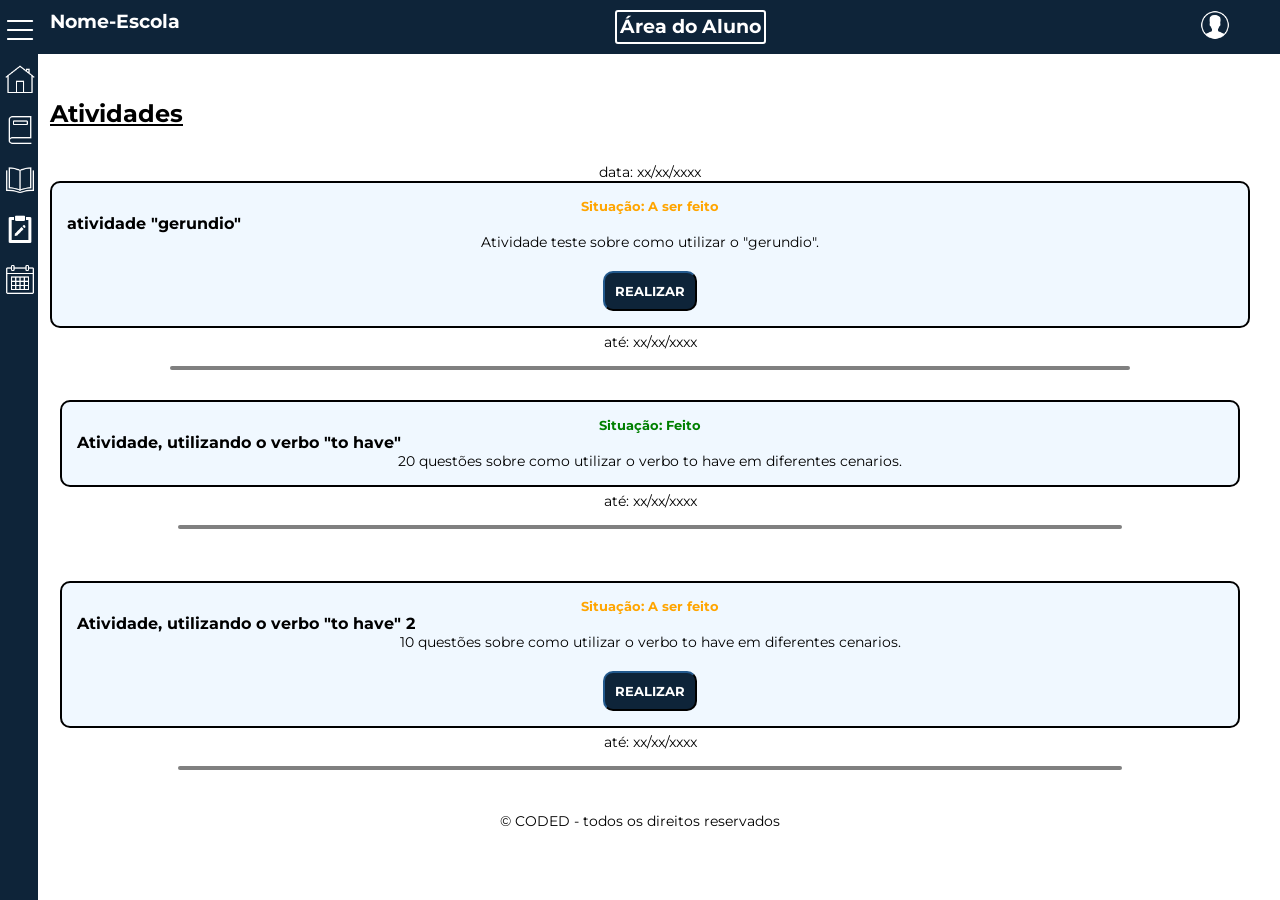
<file: Coded_Prototipo/atividades.html>
<!DOCTYPE html>
<html lang="pt-br">
<head>
    <meta charset="UTF-8">
    <meta name="viewport" content="width=device-width, initial-scale=1.0">
    <link rel="stylesheet" href="style.css">
    <link rel="shortcut icon" href="imgs/coded_logo.png" type="image/x-icon">
    <title>Home aluno</title>
</head>
<body>
    <header class="header-user">
        <div class="header-item">
            <h3>Nome-Escola</h3>
        </div>
        <div class="header-item area-aluno">
            <h3>Área do Aluno</h3>
        </div>
        <div class="header-item">
            <img class="profile-button" src="imgs/profile-icon.png" onclick="perfil()" alt="" width="30px">
        </div>
    </header>

    <div id="navbarlateral" class="none">

        <div class="secao-aba">
            <img src="imgs/menu_hamburguer.png" alt="" id="hamburguer" onclick="hamburguer()">
        </div>

        <div class="secao-aba">

            <img src="./imgs/home.png" alt="" id="home">

            <a href="./login_aluno.html">
                <h3>Home</h3>
            </a>

        </div>

        <div class="secao-aba">

            <img src="./imgs/book.png" alt="" id="atividade">

            <a href="./atividades.html">
                <h3>Atividades</h3>
            </a>

        </div>

        <div class="secao-aba">

            <img src="./imgs/openbook.png" alt="" id="material">

            <a href="./material.html">
                <h3>Material</h3>
            </a>

        </div>

        <div class="secao-aba">

            <img src="./imgs/task.png" alt="" id="provas">

            <a href="./provas.html">
                <h3>Provas</h3>
            </a>

        </div>

        <div class="secao-aba">

            <img src="./imgs/calendar.png" alt="" id="calendario">

            <a href="./calendariomy.html">
                <h3>CalendarioMy</h3>
            </a>

        </div>

    </div>

    <div class="field">
        <div class="field-title">
            <h2>Atividades</h2>
        </div>

        <div id="atividades atv">
            <div class="data-atividade data-atv">
                    <p>data: xx/xx/xxxx</p>
                </div>
                <div class="conteudo-atividade">
                    <h5 class="situacao afazer">Situação: A ser feito</h5>
                    <h4>atividade "gerundio"</h4>
                    <p>Atividade teste sobre como utilizar o "gerundio".</p>

                    <div class="botao">
                        <button>REALIZAR</button>
                    </div>
                </div>
                <div class="prazo-atividade">
                    <p>até: xx/xx/xxxx</p>
                </div>
                <div class="finish-activity"></div>
            </div>
            <div class="atividade">
                <div class="data-atividade">
                    <p>data: xx/xx/xxxx</p>
                </div>
                <div class="conteudo-atividade">
                    <h5 class="situacao feito">Situação: Feito</h5>
                    <h4>Atividade, utilizando o verbo "to have"</h4>
                    <p>20 questões sobre como utilizar o verbo to have em diferentes cenarios.</p>
                </div>
                <div class="prazo-atividade">
                    <p>até: xx/xx/xxxx</p>
                </div>
                <div class="finish-activity"></div>
            </div>
            <div class="atividade">
                <div class="data-atividade">
                    <p>data: xx/xx/xxxx</p>
                </div>
                <div class="conteudo-atividade">
                    <h5 class="situacao afazer">Situação: A ser feito</h5>
                    <h4>Atividade, utilizando o verbo "to have" 2</h4>
                    <p>10 questões sobre como utilizar o verbo to have em diferentes cenarios.</p>

                    <div class="botao">
                        <button>REALIZAR</button>
                    </div>
                </div>
                <div class="prazo-atividade">
                    <p>até: xx/xx/xxxx</p>
                </div>
                <div class="finish-activity"></div>
            </div>
        </div>
            
    </section>

    <footer><p>© CODED - todos os direitos reservados</p></footer>

    <script src="script.js"></script>
</body>
</html>
</file>
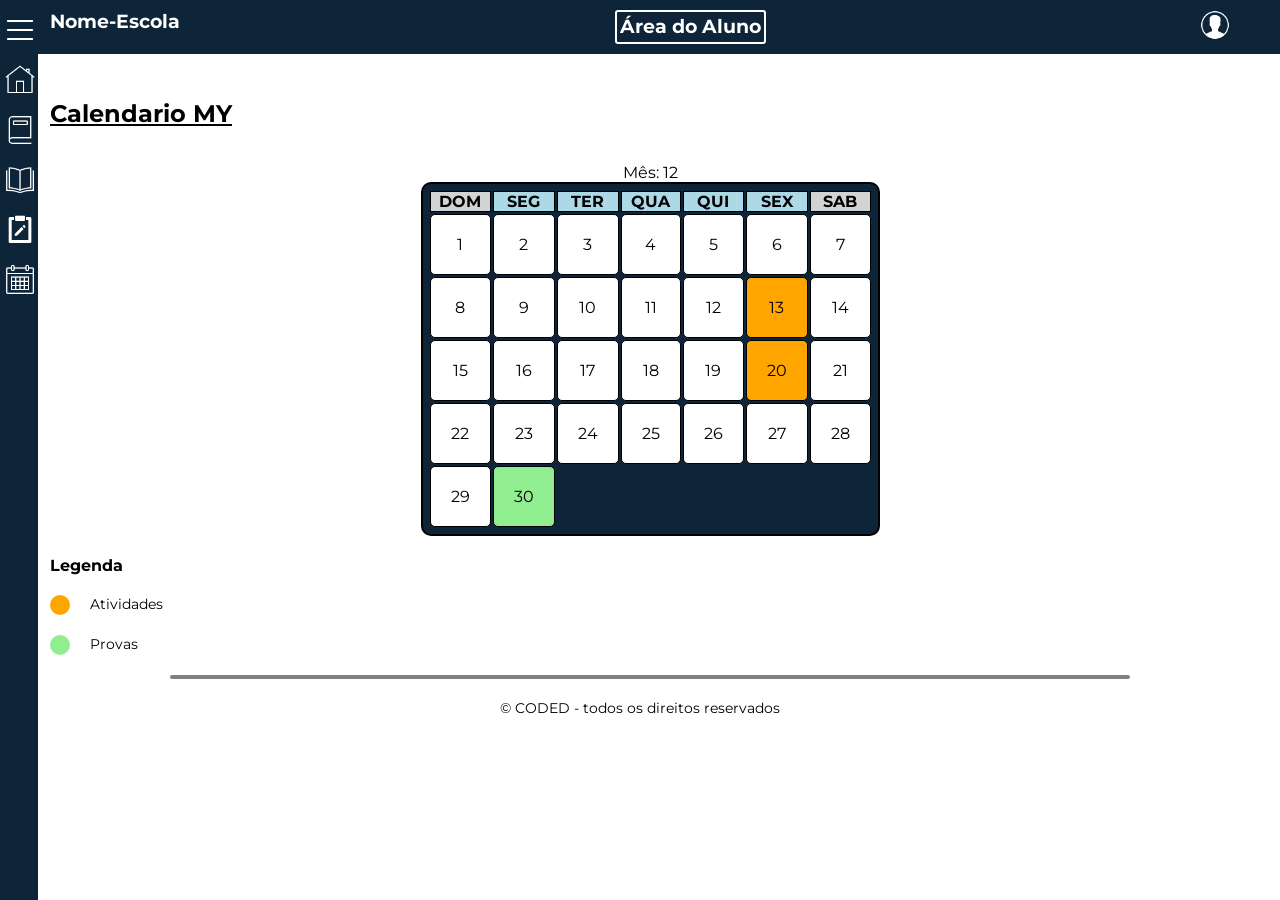
<file: Coded_Prototipo/calendariomy.html>
<!DOCTYPE html>
<html lang="pt-br">

<head>
    <meta charset="UTF-8">
    <meta name="viewport" content="width=device-width, initial-scale=1.0">
    <link rel="stylesheet" href="style.css">
    <link rel="shortcut icon" href="imgs/coded_logo.png" type="image/x-icon">
    <title>Home aluno</title>
</head>

<body>
    <header class="header-user">
        <div class="header-item">
            <h3>Nome-Escola</h3>
        </div>
        <div class="header-item area-aluno">
            <h3>Área do Aluno</h3>
        </div>
        <div class="header-item">
            <img class="profile-button" src="imgs/profile-icon.png" onclick="perfil()" alt="" width="30px">
        </div>
    </header>

    <div id="navbarlateral" class="none">

        <div class="secao-aba">
            <img src="imgs/menu_hamburguer.png" alt="" id="hamburguer" onclick="hamburguer()">
        </div>

        <div class="secao-aba">

            <img src="./imgs/home.png" alt="" id="home">

            <a href="./login_aluno.html">
                <h3>Home</h3>
            </a>

        </div>

        <div class="secao-aba">

            <img src="./imgs/book.png" alt="" id="atividade">

            <a href="./atividades.html">
                <h3>Atividades</h3>
            </a>

        </div>

        <div class="secao-aba">

            <img src="./imgs/openbook.png" alt="" id="material">

            <a href="./material.html">
                <h3>Material</h3>
            </a>

        </div>

        <div class="secao-aba">

            <img src="./imgs/task.png" alt="" id="provas">

            <a href="./provas.html">
                <h3>Provas</h3>
            </a>

        </div>

        <div class="secao-aba">

            <img src="./imgs/calendar.png" alt="" id="calendario">

            <a href="./calendariomy.html">
                <h3>CalendarioMy</h3>
            </a>

        </div>

    </div>

    <section class="field">
        <div class="field-title">
            <h2>Calendario MY </h2>
        </div>

        <center>
            <div id="calendario">
                <table id="table">
                    <div class="cal"></div>
                    
                    <tr>
                        <tH class="weekend">DOM</tH>
                        <tH class="week">SEG</tH>
                        <th class="week">TER</th>
                        <th class="week">QUA</th>
                        <th class="week">QUI</th>
                        <th class="week">SEX</th>
                        <th class="weekend">SAB</th>
                    </tr>
                </table>
            </div>
        </center>

        <div id="legenda">
            <h4>Legenda</h4>

            <div class="avisos">
                <div class="bolinha">
                    <div class="bola laranja"></div>
                    <p>Atividades</p>
                </div>

                <div class="bolinha">
                    <div class="bola verde"></div>
                    <p>Provas</p>
                </div>

            </div>
        </div>

        <div class="finish-activity"></div>

    </section>

    <footer>
        <p>© CODED - todos os direitos reservados</p>
    </footer>

    <script src="script.js"></script>
</body>

</html>
</file>
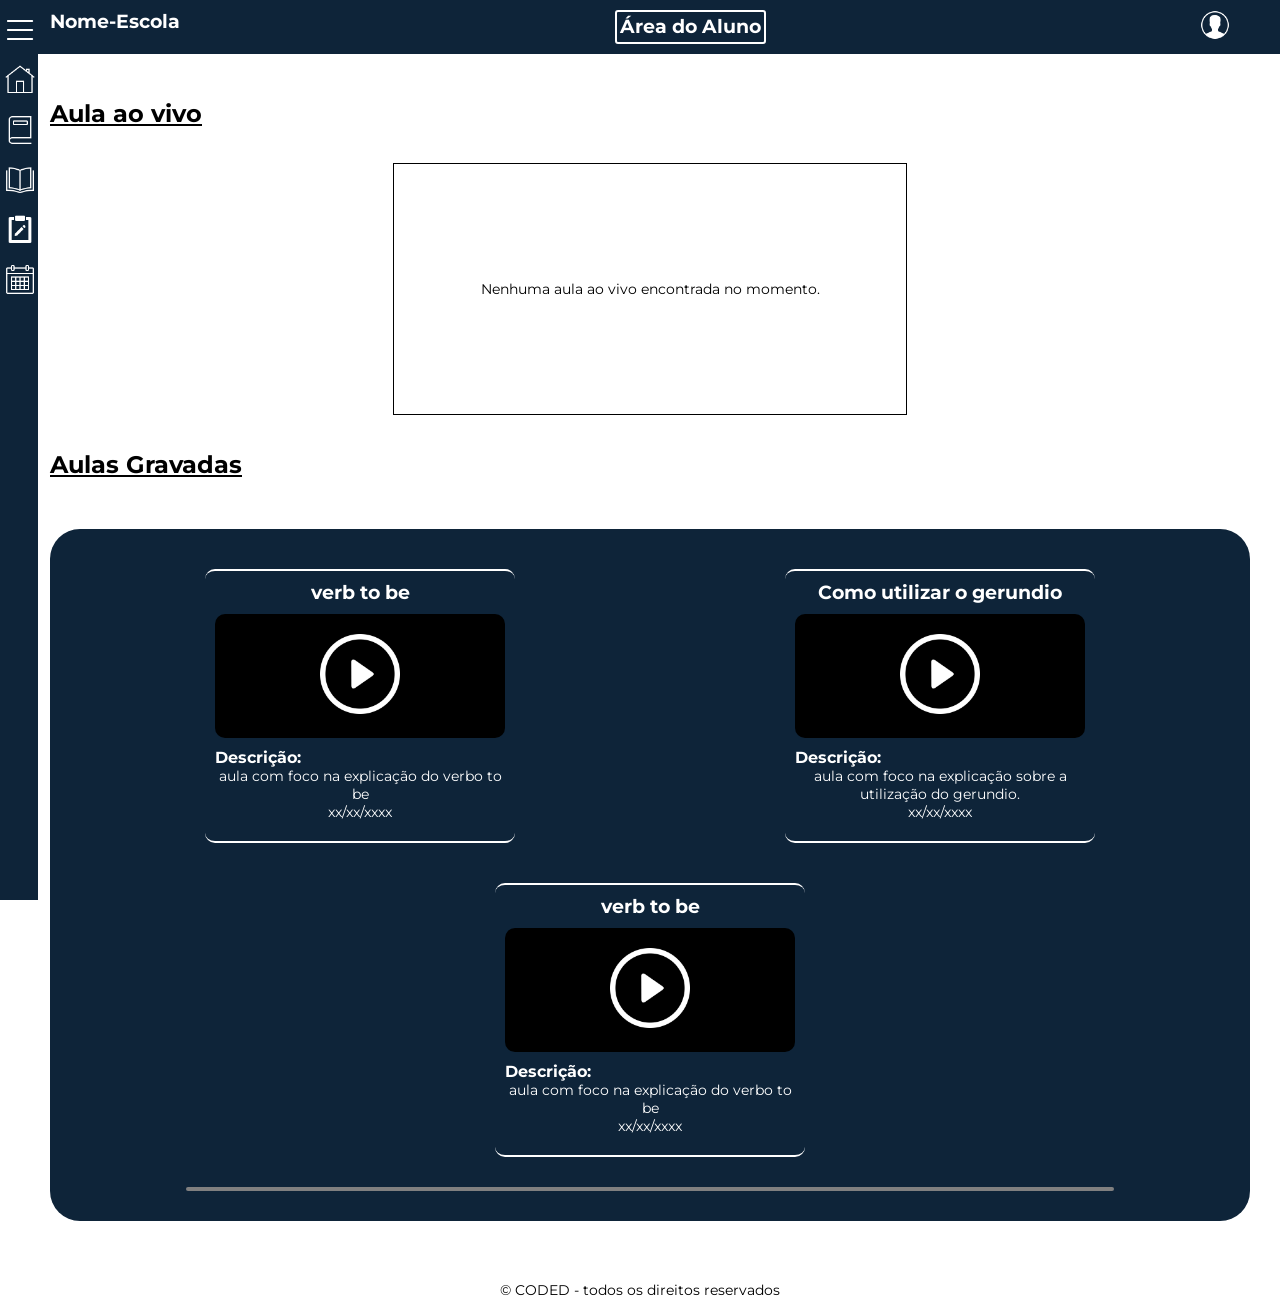
<file: Coded_Prototipo/login_aluno.html>
<!DOCTYPE html>
<html lang="pt-br">

<head>
    <meta charset="UTF-8">
    <meta name="viewport" content="width=device-width, initial-scale=1.0">
    <link rel="stylesheet" href="style.css">
    <link rel="shortcut icon" href="imgs/coded_logo.png" type="image/x-icon">
    <title>Home aluno</title>
</head>

<body>
    <header class="header-user">
        <div class="header-item">
            <h3>Nome-Escola</h3>
        </div>
        <div class="header-item area-aluno">
            <h3>Área do Aluno</h3>
        </div>
        <div class="header-item">
            <img class="profile-button" src="imgs/profile-icon.png" onclick="perfil()" alt="" width="30px">
        </div>
    </header>

    <div id="navbarlateral" class="none">

        <div class="secao-aba">
            <img src="imgs/menu_hamburguer.png" alt="" id="hamburguer" onclick="hamburguer()">
        </div>

        <div class="secao-aba">

            <img src="./imgs/home.png" alt="" id="home">

            <a href="./login_aluno.html">
                <h3>Home</h3>
            </a>

        </div>

        <div class="secao-aba">

            <img src="./imgs/book.png" alt="" id="atividade">

            <a href="./atividades.html">
                <h3>Atividades</h3>
            </a>

        </div>

        <div class="secao-aba">

            <img src="./imgs/openbook.png" alt="" id="material">

            <a href="./material.html">
                <h3>Material</h3>
            </a>

        </div>

        <div class="secao-aba">

            <img src="./imgs/task.png" alt="" id="provas">

            <a href="./provas.html">
                <h3>Provas</h3>
            </a>

        </div>

        <div class="secao-aba">

            <img src="./imgs/calendar.png" alt="" id="calendario">

            <a href="./calendariomy.html">
                <h3>CalendarioMy</h3>
            </a>

        </div>


    </div>

    <section class="field">
        <div class="field-title">
            <h2>Aula ao vivo</h2>
        </div>

        <div class="aulaaovivo">
            <div class="quadroaulaonline">
                <p>Nenhuma aula ao vivo encontrada no momento.</p>
            </div>
        </div>

        <div class="field-title">
            <h2>Aulas Gravadas</h2>
        </div>

        <div class="aulas-gravadas">
            <div class="aula">
                <h3>verb to be</h3>
                <div class="video"><img src="imgs/play.webp" alt="" class="play-icon"></div>
                <div class="complement">
                    <h4>Descrição:</h4>
                    <p>aula com foco na explicação do verbo to be</p>
                    <div class="data-video">
                        <p>xx/xx/xxxx</p>
                    </div>
                </div>
            </div>
            <div class="aula">
                <h3>Como utilizar o gerundio</h3>
                <div class="video"><img src="imgs/play.webp" alt="" class="play-icon"></div>
                <div class="complement">
                    <h4>Descrição:</h4>
                    <p>aula com foco na explicação sobre a utilização do gerundio.</p>
                    <div class="data-video">
                        <p>xx/xx/xxxx</p>
                    </div>
                </div>
            </div>
            <div class="aula">
                <h3>verb to be</h3>
                <div class="video"><img src="imgs/play.webp" alt="" class="play-icon"></div>
                <div class="complement">
                    <h4>Descrição:</h4>
                    <p>aula com foco na explicação do verbo to be</p>
                    <div class="data-video">
                        <p>xx/xx/xxxx</p>
                    </div>
                </div>
            </div>

            <div class="finish-activity"></div>

    </section>

    <footer>
        <p>© CODED - todos os direitos reservados</p>
    </footer>

    <script src="script.js"></script>
</body>

</html>
</file>
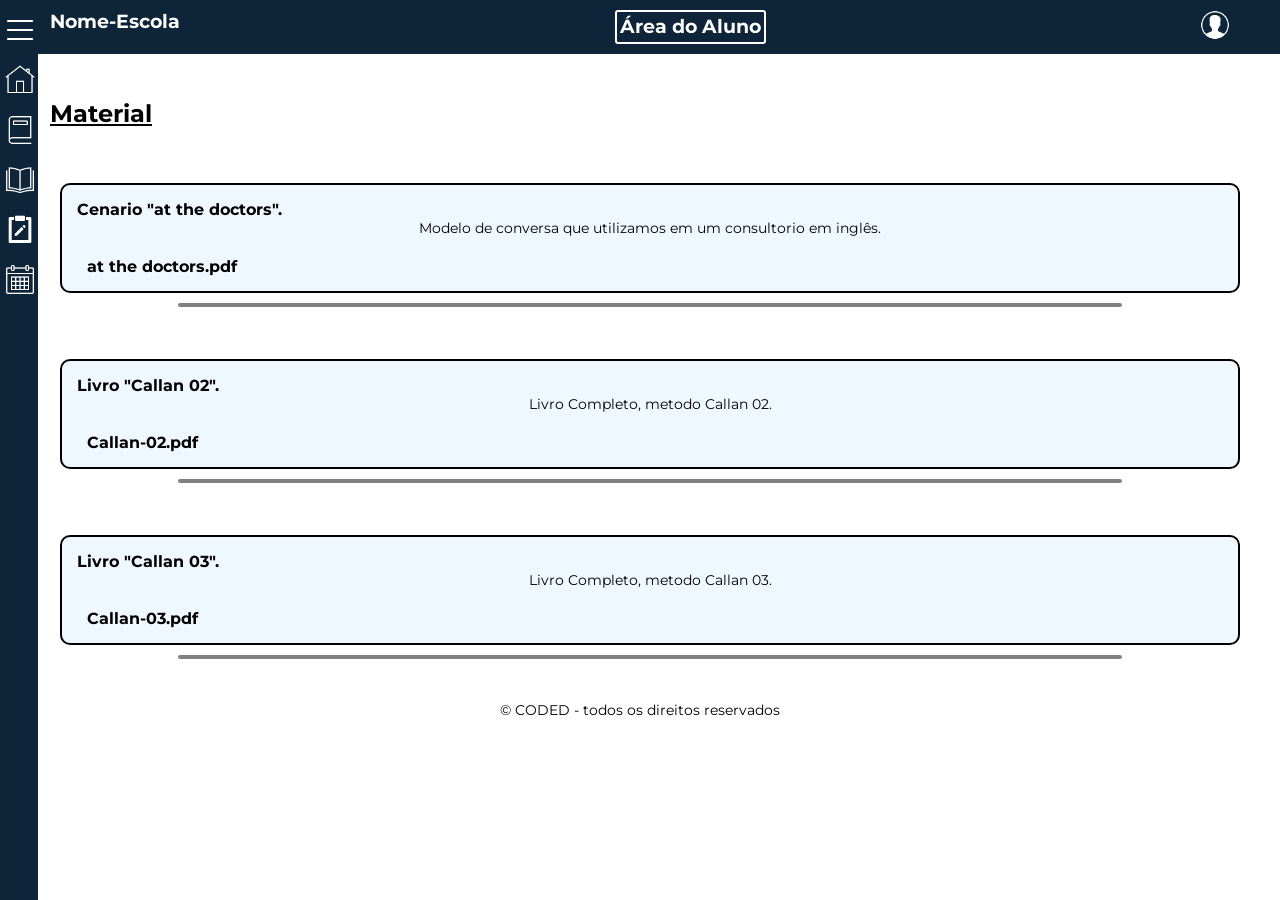
<file: Coded_Prototipo/material.html>
<!DOCTYPE html>
<html lang="pt-br">

<head>
    <meta charset="UTF-8">
    <meta name="viewport" content="width=device-width, initial-scale=1.0">
    <link rel="stylesheet" href="style.css">
    <link rel="shortcut icon" href="imgs/coded_logo.png" type="image/x-icon">
    <title>Home aluno</title>
</head>

<body>
    <header class="header-user">
        <div class="header-item">
            <h3>Nome-Escola</h3>
        </div>
        <div class="header-item area-aluno">
            <h3>Área do Aluno</h3>
        </div>
        <div class="header-item">
            <img class="profile-button" src="imgs/profile-icon.png" onclick="perfil()" alt="" width="30px">
        </div>
    </header>

    <div id="navbarlateral" class="none">

        <div class="secao-aba">
            <img src="imgs/menu_hamburguer.png" alt="" id="hamburguer" onclick="hamburguer()">
        </div>

        <div class="secao-aba">

            <img src="./imgs/home.png" alt="" id="home">

            <a href="./login_aluno.html">
                <h3>Home</h3>
            </a>

        </div>

        <div class="secao-aba">

            <img src="./imgs/book.png" alt="" id="atividade">

            <a href="./atividades.html">
                <h3>Atividades</h3>
            </a>

        </div>

        <div class="secao-aba">

            <img src="./imgs/openbook.png" alt="" id="material">

            <a href="./material.html">
                <h3>Material</h3>
            </a>

        </div>

        <div class="secao-aba">

            <img src="./imgs/task.png" alt="" id="provas">

            <a href="./provas.html">
                <h3>Provas</h3>
            </a>

        </div>

        <div class="secao-aba">

            <img src="./imgs/calendar.png" alt="" id="calendario">

            <a href="./calendariomy.html">
                <h3>CalendarioMy</h3>
            </a>

        </div>

    </div>

    <section class="field">
        <div class="field-title">
            <h2>Material</h2>
        </div>

        <div id="atividades">
            <div class="atividade material">
                <div class="data-atividade">
                    <p>data: xx/xx/xxxx</p>
                </div>
                <div class="conteudo-atividade conteudo-material">
                    <h4>Cenario "at the doctors".</h4>
                    <p>Modelo de conversa que utilizamos em um consultorio em inglês.</p>
                    <a href="files/at the doctor answers.pdf" class="arquivo-material">at the doctors.pdf</a>
                </div>
                <div class="finish-activity"></div>
            </div>
            <div class="atividade material">
                <div class="data-atividade">
                    <p>data: xx/xx/xxxx</p>
                </div>
                <div class="conteudo-atividade conteudo-material">
                    <h4>Livro "Callan 02".</h4>
                    <p>Livro Completo, metodo Callan 02.</p>
                    <a href="files/CALLAN-02.pdf" class="arquivo-material">Callan-02.pdf</a>
                </div>
                <div class="finish-activity"></div>
            </div>
            <div class="atividade material">
                <div class="data-atividade">
                    <p>data: xx/xx/xxxx</p>
                </div>
                <div class="conteudo-atividade conteudo-material">
                    <h4>Livro "Callan 03".</h4>
                    <p>Livro Completo, metodo Callan 03.</p>
                    <a href="files/CALLAN-02.pdf" class="arquivo-material">Callan-03.pdf</a>
                </div>
                <div class="finish-activity"></div>
            </div>

    </section>

    <footer>
        <p>© CODED - todos os direitos reservados</p>
    </footer>

    <script src="script.js"></script>
</body>

</html>
</file>
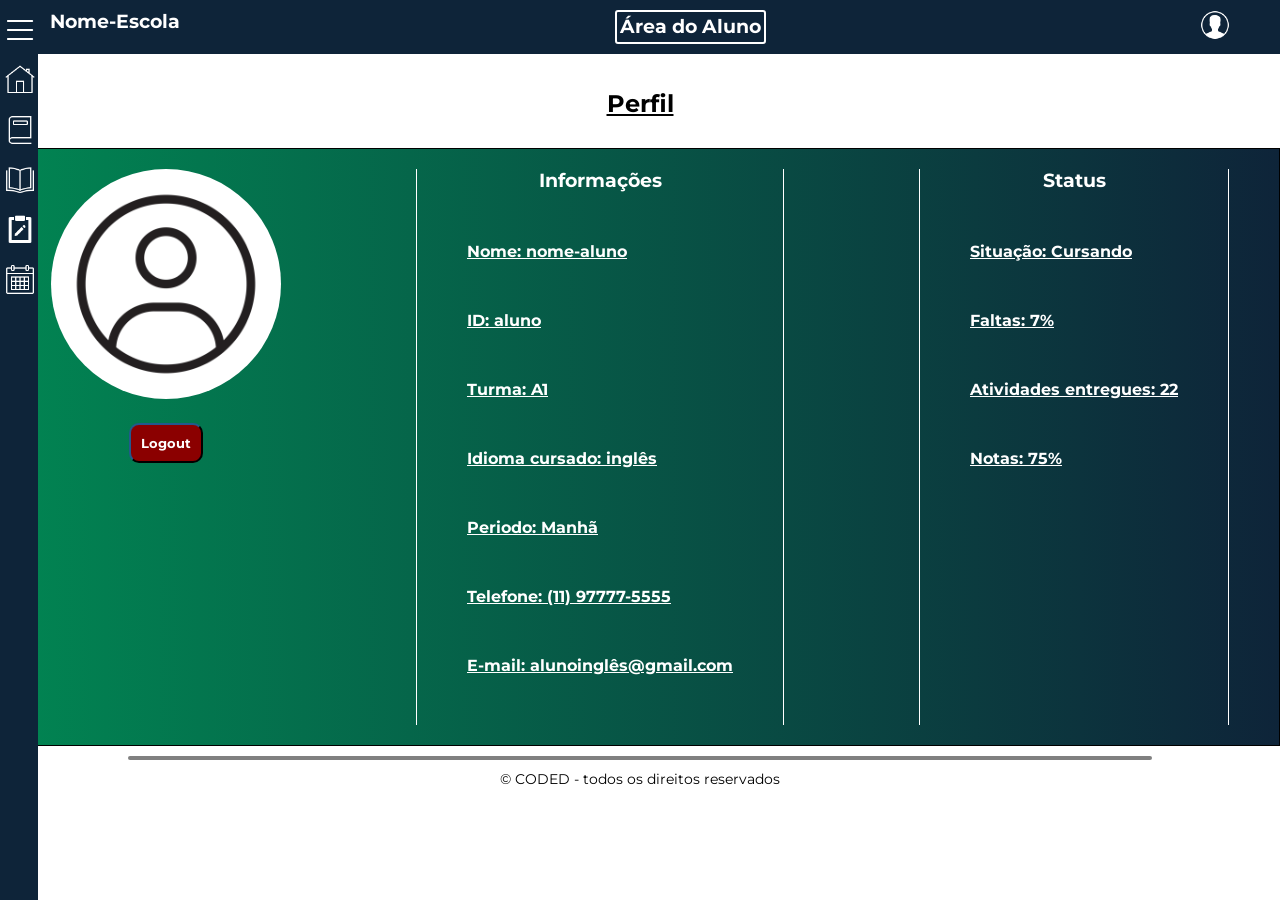
<file: Coded_Prototipo/perfil.html>
<!DOCTYPE html>
<html lang="pt-br">

<head>
    <meta charset="UTF-8">
    <meta name="viewport" content="width=device-width, initial-scale=1.0">
    <link rel="stylesheet" href="style.css">
    <link rel="shortcut icon" href="imgs/coded_logo.png" type="image/x-icon">
    <title>Home aluno</title>
</head>

<body>
    <header class="header-user">
        <div class="header-item">
            <h3>Nome-Escola</h3>
        </div>
        <div class="header-item area-aluno">
            <h3>Área do Aluno</h3>
        </div>
        <div class="header-item">
            <img class="profile-button" src="imgs/profile-icon.png" onclick="perfil()" alt="" width="30px">
        </div>
    </header>

    <div id="navbarlateral" class="none">

        <div class="secao-aba">
            <img src="imgs/menu_hamburguer.png" alt="" id="hamburguer" onclick="hamburguer()">
        </div>

        <div class="secao-aba">

            <img src="./imgs/home.png" alt="" id="home">

            <a href="./login_aluno.html">
                <h3>Home</h3>
            </a>

        </div>

        <div class="secao-aba">

            <img src="./imgs/book.png" alt="" id="atividade">

            <a href="./atividades.html">
                <h3>Atividades</h3>
            </a>

        </div>

        <div class="secao-aba">

            <img src="./imgs/openbook.png" alt="" id="material">

            <a href="./material.html">
                <h3>Material</h3>
            </a>

        </div>

        <div class="secao-aba">

            <img src="./imgs/task.png" alt="" id="provas">

            <a href="./provas.html">
                <h3>Provas</h3>
            </a>

        </div>

        <div class="secao-aba">

            <img src="./imgs/calendar.png" alt="" id="calendario">

            <a href="./calendariomy.html">
                <h3>CalendarioMy</h3>
            </a>

        </div>

    </div>

    <section class="field fielduser">
        <div class="field-title titleperfil">
            <h2>Perfil</h2>
        </div>

        <section id="perfilbox">
            <div id="picture-logout">
                <img src="imgs/profile-icon.webp" alt=""><br>
                <button onclick="logout()">Logout</button>
            </div>
            <div class="dados">
                <h3>Informações</h3>
                <h4>Nome: nome-aluno</h4>
                <h4>ID: aluno</h4>
                <h4>Turma: A1</h4>
                <h4>Idioma cursado: inglês</h4>
                <h4>Periodo: Manhã</h4>
                <h4>Telefone: (11) 97777-5555</h4>
                <h4>E-mail: alunoinglês@gmail.com</h4>
            </div>
            <div class="dados">
                <h3>Status</h3>
                <h4>Situação: Cursando</h4>
                <h4>Faltas: 7%</h4>
                <h4>Atividades entregues: 22</h4>
                <h4>Notas: 75%</h4>

            </div>
        </section>


        <div class="finish-activity"></div>

    </section>

    <footer>
        <p>© CODED - todos os direitos reservados</p>
    </footer>

    <script src="script.js"></script>
</body>

</html>
</file>
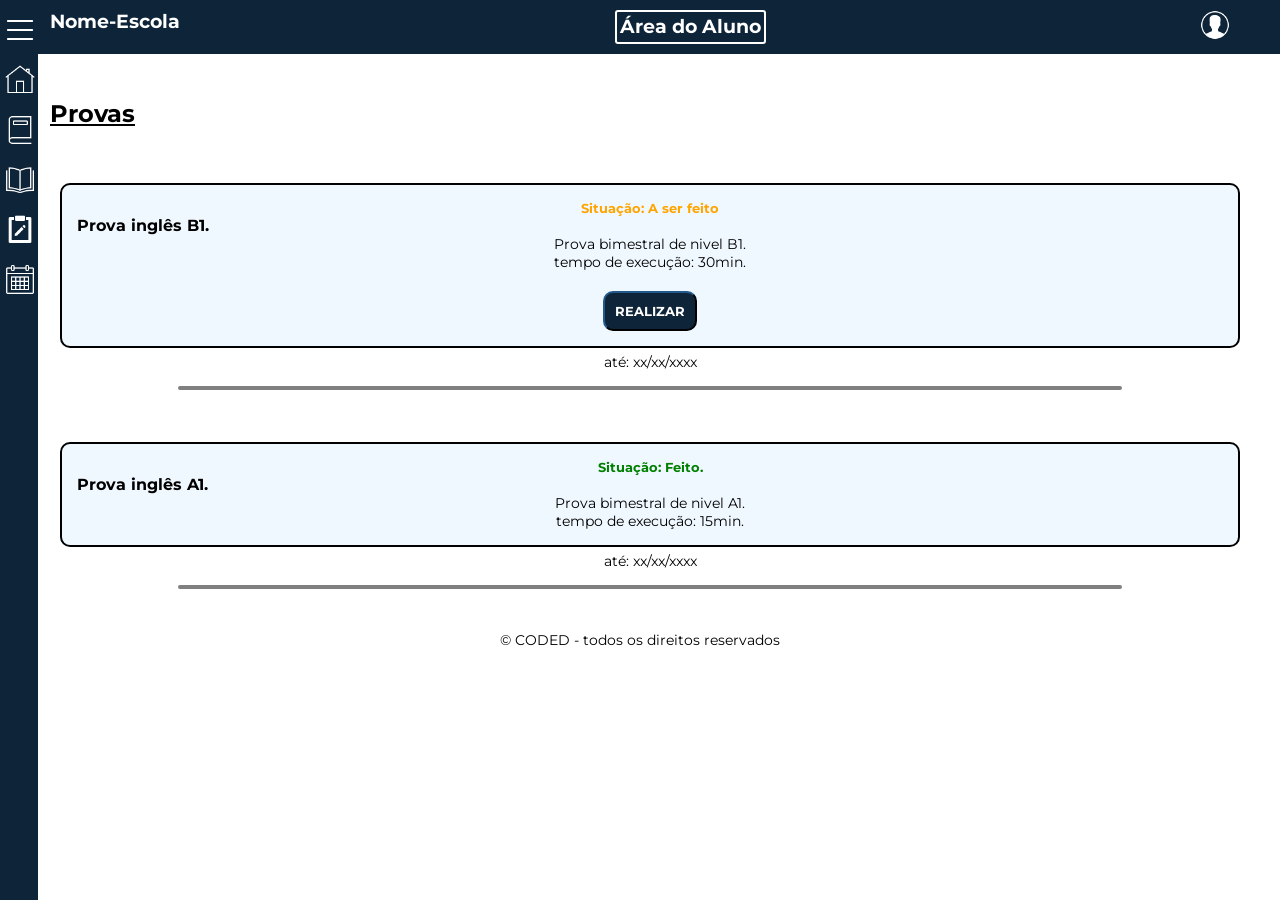
<file: Coded_Prototipo/provas.html>
<!DOCTYPE html>
<html lang="pt-br">

<head>
    <meta charset="UTF-8">
    <meta name="viewport" content="width=device-width, initial-scale=1.0">
    <link rel="stylesheet" href="style.css">
    <link rel="shortcut icon" href="imgs/coded_logo.png" type="image/x-icon">
    <title>Home aluno</title>
</head>

<body>
    <header class="header-user">
        <div class="header-item">
            <h3>Nome-Escola</h3>
        </div>
        <div class="header-item area-aluno">
            <h3>Área do Aluno</h3>
        </div>
        <div class="header-item">
            <img class="profile-button" src="imgs/profile-icon.png" onclick="perfil()" alt="" width="30px">
        </div>
    </header>
    
    <div id="navbarlateral" class="none">

        <div class="secao-aba">
            <img src="imgs/menu_hamburguer.png" alt="" id="hamburguer" onclick="hamburguer()">
        </div>

        <div class="secao-aba">

            <img src="./imgs/home.png" alt="" id="home">

            <a href="./login_aluno.html">
                <h3>Home</h3>
            </a>

        </div>

        <div class="secao-aba">

            <img src="./imgs/book.png" alt="" id="atividade">

            <a href="./atividades.html">
                <h3>Atividades</h3>
            </a>

        </div>

        <div class="secao-aba">

            <img src="./imgs/openbook.png" alt="" id="material">

            <a href="./material.html">
                <h3>Material</h3>
            </a>

        </div>

        <div class="secao-aba">

            <img src="./imgs/task.png" alt="" id="provas">

            <a href="./provas.html">
                <h3>Provas</h3>
            </a>

        </div>

        <div class="secao-aba">

            <img src="./imgs/calendar.png" alt="" id="calendario">

            <a href="./calendariomy.html">
                <h3>CalendarioMy</h3>
            </a>

        </div>

    </div>

    <section class="field">
        <div class="field-title">
            <h2>Provas</h2>
        </div>

        <div id="atividades">
            <div class="atividade">
                <div class="data-atividade">
                    <p>data: xx/xx/xxxx</p>
                </div>
                <div class="conteudo-atividade">
                    <h5 class="situacao afazer">Situação: A ser feito</h5>
                    <h4>Prova inglês B1.</h4>
                    <p>Prova bimestral de nivel B1. <br> tempo de execução: 30min.</p>

                    <div class="botao">
                        <button>REALIZAR</button>
                    </div>
                </div>
                <div class="prazo-atividade">
                    <p>até: xx/xx/xxxx</p>
                </div>
                <div class="finish-activity"></div>
            </div>
            <div class="atividade">
                <div class="data-atividade">
                    <p>data: xx/xx/xxxx</p>
                </div>
                <div class="conteudo-atividade">
                    <h5 class="situacao feito">Situação: Feito.</h5>
                    <h4>Prova inglês A1.</h4>
                    <p>Prova bimestral de nivel A1. <br> tempo de execução: 15min.</p>
                </div>
                <div class="prazo-atividade">
                    <p>até: xx/xx/xxxx</p>
                </div>
                <div class="finish-activity"></div>
            </div>

    </section>

    <footer>
        <p>© CODED - todos os direitos reservados</p>
    </footer>

    <script src="script.js"></script>
</body>

</html>
</file>
<file: Coded_Prototipo/style.css>
@import url('https://fonts.googleapis.com/css2?family=Montserrat:ital,wght@0,100..900;1,100..900&display=swap');

*{
    padding: 0;
    margin: 0;
    font-family: Montserrat;
}

/* header */

#header-main {
    display: flex;
    justify-content: space-between;
}

#header-options-left {
    display: flex;  
}

#header-options-left a {
    text-decoration: none;
    color: black;
}

.header-option {
    padding: 5px;
    border-left: 2px solid black;
    width: 150px;
    text-align: center;
    margin-top: 10px;
}

.header-adm {
    background-image: linear-gradient(90deg,#45D49C, #1c4c79);
}

#nome-escola {
    border-left: none;
}

#nome-escola h3{
    width: 200px;
}

#administrador {
    border-left: none;
}

#header-logo-right {
    margin: 0px 30px;
    display: flex;
}

#header-logo-right h3 {
    margin-top: 10px;
}

/* area main - home*/

.divisao {
    height: 30%px;
    width: 3px;
    background-color: black;
    display: none;
}

#main-home {
    padding: 20px 100px;
    display: flex;
    justify-content: space-between;
    background-image: linear-gradient(90deg,#45D49C, #0E2439);
}

#login-section {
    padding: 20px;
    justify-content: center;
}

#presentation-coded {
    padding: 20px;
    color: white;
}


#coded-img-main {
    width: 400px;
    border-radius: 20px;
    margin-bottom: 30px;
}


#presentation-coded p{
    width: 400px;
    margin: 0 auto;
    text-align: justify;
}

#login-area {
    border: 2px black solid;
    border-radius: 10px;
    width: 300px;
    background-color: white;
    margin-top: 50px;
}

#inputs {
    padding: 20px;
    justify-content: center;
    text-align: center;
    
}

#inputs button {
    padding: 10px;
}

#inputs input {
    border: 2px black solid;
    border-radius: 4px;
    padding: 2px;
}

#inputs input, button {
    margin: 0px auto;
    margin-top: 50px;
}

#aviso {
    color: orangered;
    font-size: 11px;
}

#logaruser {
    color: white;
    background-color: rgb(3, 172, 3);
    border-radius: 10px;
}

#logaruser:hover {
    background-color: rgb(0, 90, 0);
}

#servicos {
    padding: 30px;
    display: flex;
    justify-content: space-evenly;
}

#servicos-title {
    text-align: center;
    margin-top: 30px;
}

.servico {
    width: min-content;
    text-align: justify;
    border-bottom: 1px solid black;
    padding-bottom: 30px;
}

.servico img {
    margin: 30px 0;
}

#sobre {
    text-align: center;
    margin: 30px 0;
    color: white;
    background-image: linear-gradient(90deg,#45D49C, #0E2439);
    padding: 50px;
}

#conteudo-sobre {
    width: 500px;
    margin: 0 auto;
    margin-top: 50px;
    text-align: justify;
    border-bottom: 2px white solid;
    border-left: 2px white solid;
    border-radius: 20px;
    padding: 30px;
}

#contato {
    margin: 30px 0;
}

#contato h1 {
    text-align: center;
}

#contato p {
    text-align: center;
}

#contato h3 {
    margin-top: 80px;
}

.contents-contato {
    margin: 50px 0;
    justify-content: space-evenly;
    display: flex;
}

.contato {
    text-align: center;
    padding: 0 30px;
    
    
}

.contato img {
    width: 250px;
    margin-bottom: 20px;
}

.contato:hover {
    cursor: pointer;
    border-left: 1px black solid;
    border-right: 1px black solid;
    border-radius: 30px;
    transition: 0.2s;
}

/* login aluno*/

.header-user {
    justify-content: space-between;
    display: flex;
    padding: 10px 50px;
    color: white;
    background-color: #0E2439;
}

.area-aluno {
    border: 2px white solid;
    padding: 3px;
    border-radius: 3px;
}

@keyframes teste {
    0%{opacity: 0%;}
    100%{opacity: 100%;}
}

#navbarlateral{
    background-color: #0E2439;
    width: 38px;
    position: fixed;
    top: 0px;
    height: 100%;
    transition: 0.3s;
}

#navbarlateral img{
    width: 30px;
    margin-right: 10px;
}

#hamburguer:hover {
    cursor: pointer;
}

.secao-aba {
    display: flex;
    color: white;
    margin: 10px 0px;
    padding: 5px;
}

.secao-aba a {
    text-decoration: none;
    color: white;
}

.secao-aba h3 {
    display: inherit;
    position: relative;
    top: 5px;
}

.ativado a {
    transition: 3s;
    display: inherit;
}

.none a {
    display: none;
}

.field {
    padding: 10px 30px;
    padding-left: 50px;
}

.field-title {
    text-decoration: underline;
    margin: 35px 0;
}

.aulaaovivo {
    text-align: center;
}

.quadroaulaonline {
    border: 1px solid black;
    height: 250px;
    display: flex;
    justify-content: center;
    align-items: center;
    width: 40vw;
    margin: 0 auto;
}   


.aulas-gravadas {
    margin: 50px 0;
    display: flex;
    flex-wrap: wrap;
    justify-content: space-around;
    background-color: #0E2439;
    padding: 20px;
    border-radius: 30px;
}

.aula:hover {
    cursor: pointer;
}

.aula {
    border-top: 2px white solid;
    border-bottom: 2px white solid;
    border-radius: 10px;
    width: min-content;
    padding: 10px;
    margin: 20px 50px;
    color: white;
}

.aula h3 {
    text-align: center;
    margin-bottom: 10px;
}

.video {
    background-color: black;
    width: 250px;
    text-align: center;
    padding: 20px;
    border-radius: 10px;
}

.video img {
    width: 80px;
}

.complement {
    margin: 10px 0;
}

.data-video {
    text-align: right;
}


#atividades {
    margin: 20px 0px;
    border-radius: 10px;
}

.atividade {
    padding: 2px 10px;
    margin-bottom: 20px;
}

.conteudo-atividade {
    border: 2px solid black;
    border-radius: 10px;
    padding: 15px;
    background-color: aliceblue;
}

.conteudo-atividade .botao {
   text-align: center;
}

.conteudo-atividade button {
    padding: 10px;
    background-color: #0E2439;
    color: white;
    border-radius: 10px;
}

.data-atividade {
    text-align: center;
    color: white;
}

.data-atv {
    color: black;
}

.prazo-atividade {
    padding: 5px 10px;
    text-align: right;
}

.finish-activity {
    margin: 10px auto;
    width: 80%;
    height: 4px;
    background-color: gray;
    border-radius: 10px;
}

/* footers */

footer {
    /* background-color: #0E2439; */
    color: black;
    text-align: center;
}

/* provas*/

.situacao {
    text-align: center;
}

.afazer {
    color: orange;
}

button:hover{
    cursor: pointer;
}

.feito {
    color: green;
}

/* material */

.conteudo-material p{
    margin-bottom: 20px;
}

.material a {
    color: black;
    padding: 5px 10px; 
    border-radius: 10px;
}

.material a:hover {
    box-shadow: #0E2439 0px 0px 5px;
}

/* calendario my */

#table {
    border: 2px black solid;
    padding: 5px;
    background-color: #0E2439;
    margin: 0 auto;
    border-radius: 10px;
}

th {
    border: 1px black solid;
}

td {
    background-color: white;
    border-radius: 5px;
}

.column {
    border: 1px solid black;
    text-align: center;
    padding: 20px;
}

#legenda {
    margin: 20px 0;
}

.bolinha {
    display: flex;
    margin: 20px 0;
}

.bola {
    width: 20px;
    height: 20px;
    border-radius: 30px;
    margin-right: 20px;
}

.verde {
    background-color: lightgreen;
}

.laranja {
    background-color: orange;
}

.weekend {
    background-color: lightgray;
}

.week {
    background-color: lightblue;
}

/* profile button */

.profile-button:hover {
    cursor: pointer;
}

/* profile */

.fielduser {
    padding: 0;
}

.titleperfil {
    margin-bottom: 30px;
    text-align: center;
}

#perfilbox {
    background-image: linear-gradient(90deg,#018552, #0E2439);
    display: flex;
    border: 1px solid black;
    justify-content: space-between;
    padding: 20px 50px;
    color: white;
    border-radius: 0px;
}

#perfilbox img {
    width: 230px;
    height: 230px;
    border-radius: 200px;
    background-color: white;
}

#perfilbox h4 {
    margin: 50px 0;
    text-decoration: underline;
}

.dados {
    border-right: 1px white solid;
    border-left: 1px white solid;
    padding: 0 50px;
}

.dados h3 {
    text-align: center;
}

#picture-logout {
    text-align: center;
}

#picture-logout button {
    padding: 10px;
    background-color: darkred;
    color: white;
    border-radius: 10px;
}

#picture-logout button:hover {
    background-color: rgb(87, 0, 0);
}

/*Modo escuro*/
.modoescuro {
    width: 50px;
    height: 25px;
    background-color: rgb(172, 171, 171);
    border-radius: 150px;
    margin-top: 10px;
    cursor: pointer;
    margin-right: 20px;
}

.modoescuro .indicador {
    width: 25px;
    height: 25px;
    background-color: rgb(0, 0, 0);
    border-radius: 50%;
    left: 0;
    transition: .5s;
}

.modoescuro.dark{
    background-color:#c3c3c3; ;
}

.modoescuro.dark .indicador{
    left: 25px;
    background-color: white;
}

#indicador-ativado {
    transform: translateX(25px);
}

.body{
    height: 100vh;
    display: flex;
    justify-content: center;
    align-items: center;
    flex-direction: column;
    background-color: #212121;
    transition: .5s;
}

.texto_claro h1,
.texto_claro h2, 
.texto_claro h3,
.texto_claro p,
.texto_claroa, 
.texto_claro #header-options-left a {
    color: white;
}

.texto_claro #login-area {
    background-color: #051138;
}

.texto_claro #logaruser {
    border: 2px black solid;
} 

.body.dark {
    background-color: #e4e4e4;
}

/* Tela-de-Login-e-Cadastro */

.login {
    margin:0;
    padding:0;
    font-family: Roboto, sans-serif;
}

.container{
    display: flex;
    justify-content: center;
    width: 100%;
    margin-top: 100px;
}

.card{
    width: 250px;
    background-color: lightgreen;
    padding: 30px;
    border-radius: 4%;
    box-shadow: 3px 3px 1px 0px  #00000060;
}

h1{
    text-align: center;
    margin-bottom: 20px;
    color: #272262
}

.label-float input{
    width: 100%;
    padding: 5px 5px;
    display: inline-block;
    border: 0;
    border-bottom: 2px solid #272262;
    background-color: transparent;
    outline: none;
    min-width: 180px;
    font-size: 16px;
    transition: all .3s ease-out;
    border-radius: 0;
}

.label-float{
    position: relative;
    padding-top: 13px;
    margin-top: 5%;
    margin-bottom: 5%;
}

.label-float input:focus{
    border-bottom: 2px solid #0E2439;
}

.label-float label{
    color:#0E2439;
    pointer-events: none;
    position:absolute;
    top: 0;
    left: 0;
    margin-top: 13px
}

.label-float input:focus + label,
.label-float input:valid + label{
    font-size: 15   px;
    margin-top: 0;
    color:#212121
}
.campo-senha{
    position: relative;
}

#labelSenha{
    position: absolute;
    bottom: -23px;
    left: 0;
    font-size: 16px;
    color: black;
    white-space: nowrap;
}

button{
    background-color: transparent;
    border-color: #0E2439;
    color: #0E2439;
    padding: 7px;
    font-weight: bold;
    font-size: 13px;
    margin-top: 20px;
    border-radius: 4px;
    cursor: pointer;
    outline: none;
    transition: all .4s ease-out;
}

button:hover{
    background-color: #0E2439;
    color: white;
}

.justify-center{
    display: flex;
    justify-content: center;
}

hr{
    margin-top: 10%;
    margin-bottom: 10%;
    width: 60%;
}

p{
    
    font-size: 14px;
    text-align: center;
}

a{
    color: #0E2439;
    font-weight: bold;
    text-decoration: none;
    transition:all .3s ease-out;
}

a:hover{
    color: #0E2439;
}

.fa-eye{
    position: absolute;
    top: 15px;
    right: 10px;
    cursor: pointer;
    color: #0E2439;
}

#msgError{
    text-align: center;
    background-color: #ffbbbb;
    padding: 10px;
    border-radius: 4px;
    display: none;
}

#msgSuccess{
    text-align: center;
    background-color: #bbffbb;
    padding: 10px;
    border-radius: 4px;
    display: none;
}
</file>
